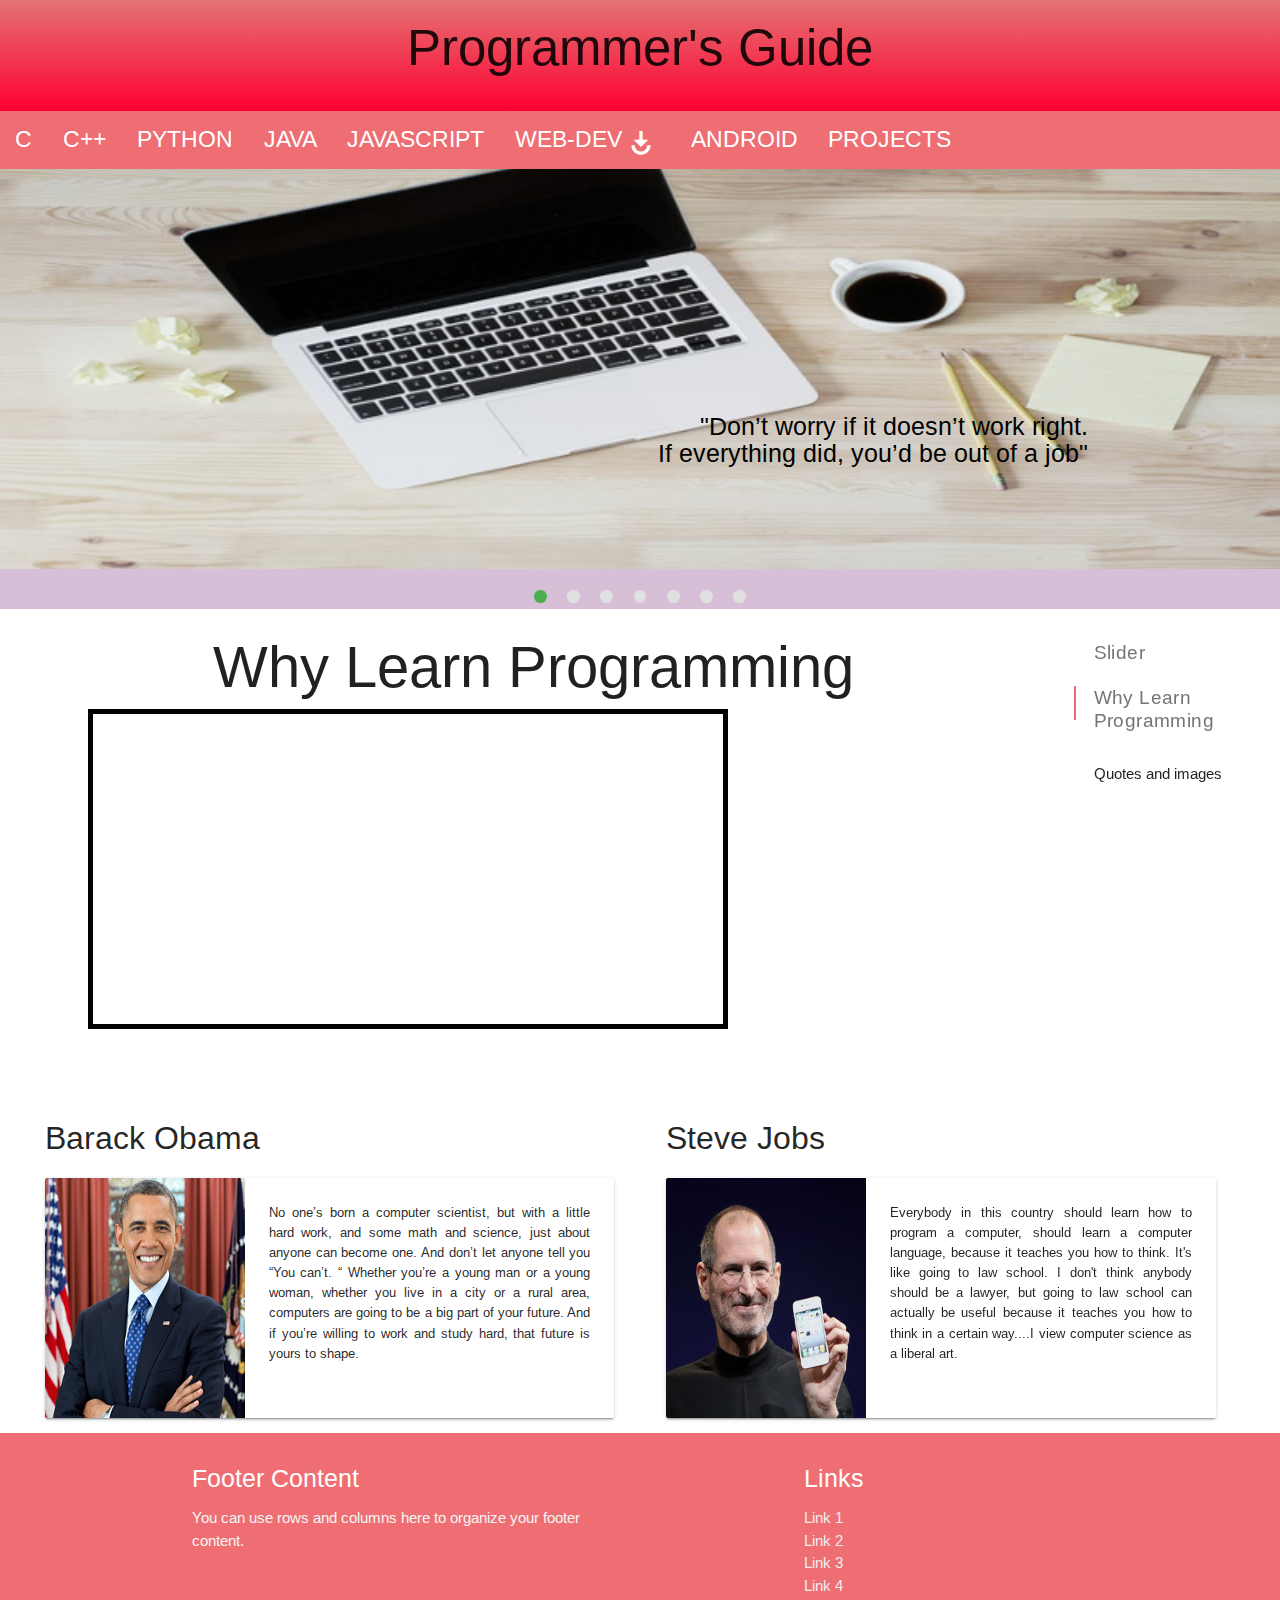
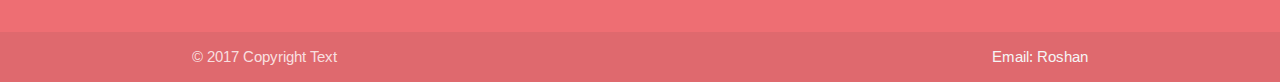
<file: index.html>
<head>
	
	<script type="text/javascript" src="jquery-1.7.1.min.js"></script>
	<link href = "style_java.css" rel = "stylesheet" type = "text/css">
	<script src = "main_py.js" type = "text/javascript"></script>
	
	
	<!--Import Google Icon Font-->
	<link href="googleapifonts.css" rel="stylesheet">
	 <!--Import materialize.css-->
	<link type="text/css" rel="stylesheet" href="css/materialize.min.css"  media="screen,projection"/>
	<!--Let browser know website is optimized for mobile-->
	<meta name="viewport" content="width=device-width, initial-scale=1.0"/>
	<script type="text/javascript" src="js/materialize.min.js"></script>
	<link rel="shortcut icon" href="images/dove.png">
	<title>Programmers-Guide</title>
	
	
</head>
<body>
<!--Page Header-->
<header>
	<h1 class = "heading"> Programmer's Guide</h1>
</header>

<main class = "main">
<nav>
    <div class="nav-wrapper">
     

<!--this is hamburger button-->
<div class = "hambutton">
      <ul id="slide-out" class="side-nav">
      
      <li><div class="user-view">
      <div class="background">
        <img src="images/java1.jpg">
      </div>
      <a href="#!user" ><img class="circle" src="images/roshan2.jpg"></a>
      <a href="#!name"><span class="white-text name">Roshan Nalawade</span></a>
      <a href="#!email"><span class="white-text email">dn.roshan2@gmail.com</span></a>
    </div></li>
      
      
        <li><a href="c.html">C</a></li>
        <li><a href="c++.html">C++</a></li>
        <li><a href="python.html">PYTHON</a></li>
        <li><a href="java.html">JAVA</a></li>
        <li><a href="javascript.html">JAVASCRIPT</a></li>
        <li><a href="webdev.html">WEB-DEV</a></li>
        <li><a href="android.html">ANDROID</a></li>
        <li><a href="projects.html">PROJECTS</a></li>
      </ul>
<a href="#" data-activates="slide-out" class="button-collapse"><i class="material-icons">menu</i></a>
</div>

      <ul class = "nav-list">
        <li><a href="c.html">C</a></li>
        <li><a href="c++.html">C++</a></li>
        <li><a href="python.html">PYTHON</a></li>
        <li ><a href="java.html">JAVA</a></li>
        <li><a href="javascript.html" >JAVASCRIPT</a></li>
        <li><a href="webdev.html" class='dropdown-button' data-activates='dropdown1'>WEB-DEV<i class = "material-icons"> play_for_work</i></a></li>
        	<ul id='dropdown1' class='dropdown-content'>
		<li><a href="webdev.html" >HTML</a></li>
 		<li><a href="webdev.html">CSS</a></li>
 		<li class="divider"></li>
  	  	<li><a href="webdev.html">PHP</a></li>
   	 	<li><a href="webdev.html"><i class="material-icons">view_module</i>MYSQL</a></li>
    		<li><a href="webdev.html" style="font-size:1.2vw !important;"><i class="material-icons">cloud</i>CLOUD-PALTFORM</a></li>
		</ul>
        
        <li><a href="android.html">ANDROID</a></li>
        <li><a href="projects.html">PROJECTS</a></li>
      </ul>
    </div>
</nav>


	
	<!--picture slider-->
	
<div class="slider" id = "content1">
    <ul class="slides">
      <li>
        <img src="images/prog1.jpg"> <!-- random image -->
        <div class="caption right-align">
          <h3></h3>
          <h5 class=" black-text text-lighten-3"><br><br><br><br><br><br>"Don’t worry if it doesn’t work right.<br> If everything did, you’d be out of a job"</h5>
        </div>
      </li>
      <li>
        <img src="images/nature1.jpg"> <!-- random image -->
        <div class="caption left-align">
          <h3>Left Aligned Caption</h3>
          <h5 class="light grey-text text-lighten-3">Here's our small slogan.</h5>
        </div>
      </li>
      <li>
        <img src="images/nature2.jpg"> <!-- random image -->
        <div class="caption left-align">
          <h3>Left Aligned Caption</h3>
          <h5 class="light grey-text text-lighten-3">Here's our small slogan.</h5>
        </div>
      </li>
      <li>
        <img src="images/nature3.jpg"> <!-- random image -->
        <div class="caption right-align">
          <h3>Right Aligned Caption</h3>
          <h5 class="light grey-text text-lighten-3">Here's our small slogan.</h5>
        </div>
      </li>
      <li>
        <img src="images/nature4.jpg"> <!-- random image -->
        <div class="caption center-align">
          <h3>This is our big Tagline!</h3>
          <h5 class="light grey-text text-lighten-3">Here's our small slogan.</h5>
        </div>
      </li>
      <li>
        <img src="images/pexels1.jpg"> <!-- random image -->
        <div class="caption left-align">
          <h3>Left Aligned Caption</h3>
          <h5 class="light grey-text text-lighten-3">Here's our small slogan.</h5>
        </div>
      </li>
      <li>
        <img src="images/prog.jpg"> <!-- random image -->
        <div class="caption left-align">
          <h3>Left Aligned Caption</h3>
          <h5 class="light grey-text text-lighten-3">Here's our small slogan.</h5>
        </div>
      </li>
    </ul>
</div>

	
	<!--picture slider end--->
<div class = "row-temp">
<div class="row">
    <div class="col s12 m9 l10">

      <div id="content2" class="section scrollspy">
        <content>
        <div class = "top_heading">
  	<h5 class = "content_head" align = "center"> Why Learn Programming </h5>
  	<iframe width="560" height="315" src="https://www.youtube.com/embed/Dv7gLpW91DM" frameborder="0" allowfullscreen></iframe>
  	</div>
  	</content>
      </div>
      <div id="content3" class="section scrollspy">
        
       
         
      </div>
      
      
  </div>
    <div class="col hide-on-small-only m3 l2">
      <ul class="section table-of-contents">
        <li><a href="#content1">Slider</a></li>
        <li><a href="#content2">Why Learn Programming</a></li>
        <li><a href="#content3"></a>Quotes and images</li>
      </ul>
    </div>
  </div> 
 </div>
</main>

 <!--Cards Showing quotes of Obama and steve jobs-->
<div class = "oneline">
<card class = "card1">
<div class="col s12 m7">
    <h2 class="header">Barack Obama</h2>
    <div class="card horizontal">
      <div class="card-image">
        <img src="images/obama.jpg">
      </div>
      <div class="card-stacked">
        <div class="card-content">
          <p>No one’s born a computer scientist, but with a little hard work, and some math and science, just about anyone can become one. And don’t let anyone tell you “You can’t. “ Whether you’re a young man or a young woman, whether you live in a city or a rural area, computers are going to be a big part of your future.
And if you’re willing to work and study hard, that future is yours to shape.</p>
        </div>
      </div>
    </div>
  </div>
</card>
<card class = "card2">
<div class="col s12 m7">
    <h2 class="header">Steve Jobs</h2>
    <div class="card horizontal">
      <div class="card-image">
        <img src="images/steve.jpg">
      </div>
      <div class="card-stacked">
        <div class="card-content">
          <p>Everybody in this country should learn how to program a computer, should learn a computer language, because it teaches you how to think.
It's like going to law school. I don't think anybody should be a lawyer, but going to law school can actually be useful because it teaches you how to think in a certain way....I view computer science as a liberal art.</p>
        </div>
      </div>
    </div>
  </div>
</card>
</div>
<div class="clearfix"></div>





<footer class="page-footer">
          <div class="container">
            <div class="row">
              <div class="col l6 s12">
                <h5 class="white-text">Footer Content</h5>
                <p class="grey-text text-lighten-4">You can use rows and columns here to organize your footer content.</p>
              </div>
              <div class="col l4 offset-l2 s12">
                <h5 class="white-text">Links</h5>
                <ul>
                  <li><a class="grey-text text-lighten-3" href="#!">Link 1</a></li>
                  <li><a class="grey-text text-lighten-3" href="#!">Link 2</a></li>
                  <li><a class="grey-text text-lighten-3" href="#!">Link 3</a></li>
                  <li><a class="grey-text text-lighten-3" href="#!">Link 4</a></li>
                </ul>
              </div>
            </div>
          </div>
          <div class="footer-copyright">
            <div class="container">
            © 2017 Copyright Text
            <a class="grey-text text-lighten-4 right" href="https://www.gmail.com">Email: Roshan</a>
            </div>
          </div>
</footer>
</body>
</html>
</file>
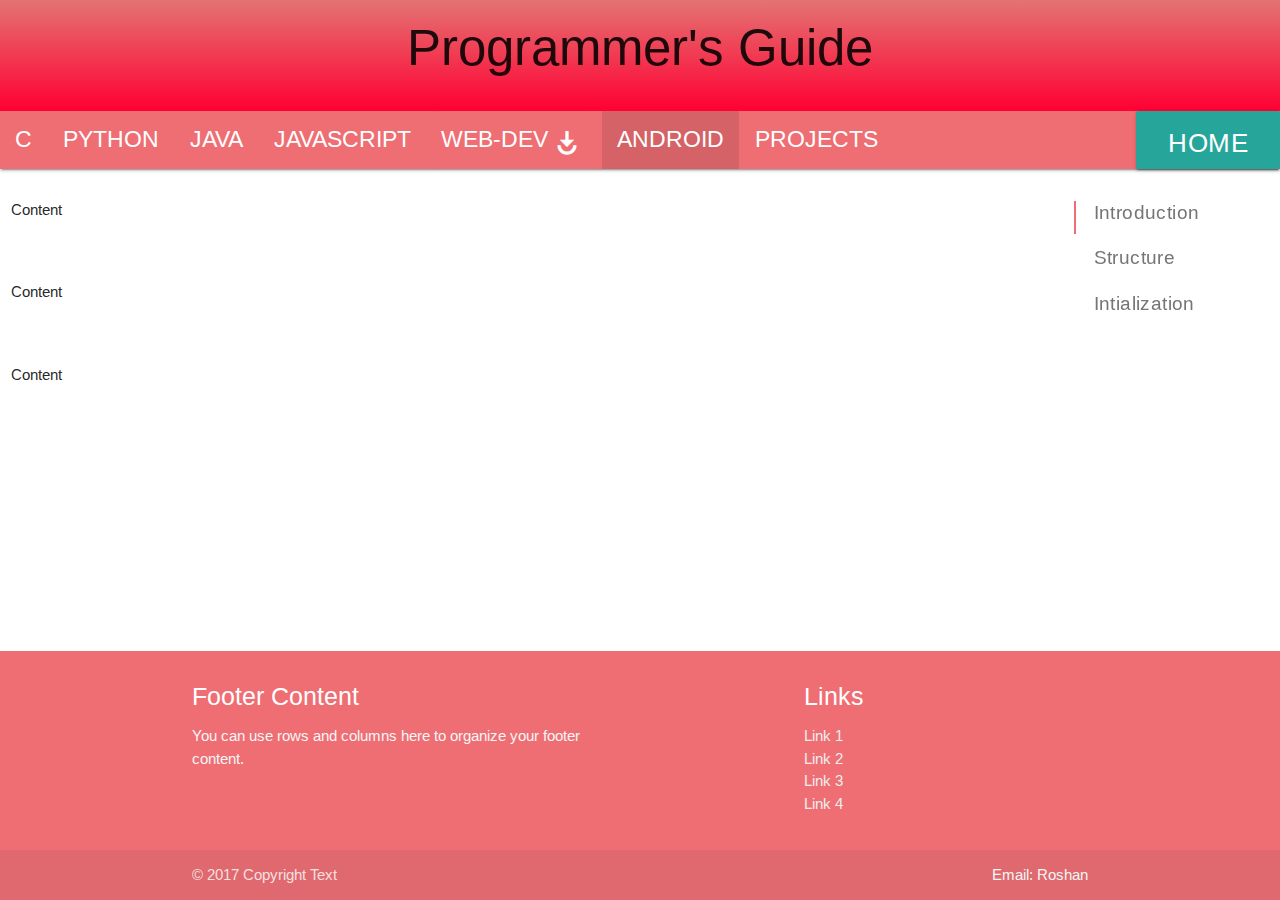
<file: android.html>
<head>
	
	<script type="text/javascript" src="jquery-1.7.1.min.js"></script>
	<link href = "style_java.css" rel = "stylesheet" type = "text/css">
	<script src = "main_py.js" type = "text/javascript"></script>
	
	
	<!--Import Google Icon Font-->
	<link href="googleapifonts.css" rel="stylesheet">
	 <!--Import materialize.css-->
	<link type="text/css" rel="stylesheet" href="css/materialize.min.css"  media="screen,projection"/>
	<!--Let browser know website is optimized for mobile-->
	<meta name="viewport" content="width=device-width, initial-scale=1.0"/>
	<script type="text/javascript" src="js/materialize.min.js"></script>
	
	
</head>
<body>
<!--Page Header-->
<header>
	<h1 class = "heading"> Programmer's Guide</h1>
</header>

<main class = "main">
<nav>
    <div class="nav-wrapper">
      <a href="index.html"  class="btn tooltipped" data-position="bottom" data-delay="50" data-tooltip="Back To Home">Home</a>

<!--this is hamburger button-->
<div class = "hambutton">
      <ul id="slide-out" class="side-nav">
      
      <li><div class="user-view">
      <div class="background">
        <img src="images/java1.jpg">
      </div>
      <a href="#!user" ><img class="circle" src="images/roshan1.jpg"></a>
      <a href="#!name"><span class="white-text name">Roshan Nalawade</span></a>
      <a href="#!email"><span class="white-text email">dn.roshan2@gmail.com</span></a>
    </div></li>
      
      
        <li><a href="c.html">c</a></li>
        <li><a href="python.html">PYTHON</a></li>
        <li><a href="java.html">JAVA</a></li>
        <li><a href="javascript.html">JAVASCRIPT</a></li>
        <li><a href="webdev.html">WEB-DEV</a></li>
        <li><a href="android.html">ANDROID</a></li>
        <li><a href="projects.html">PROJECTS</a></li>
      </ul>
<a href="#" data-activates="slide-out" class="button-collapse"><i class="material-icons">menu</i></a>
</div>

      <ul class = "nav-list">
        <li><a href="c.html">C</a></li>
        <li><a href="python.html">PYTHON</a></li>
        <li><a href="java.html">JAVA</a></li>
        <li><a href="javascript.html" >JAVASCRIPT</a></li>
        <li><a href="webdev.html" class='dropdown-button' data-activates='dropdown1'>WEB-DEV<i class = "material-icons"> play_for_work</i></a></li>
        	<ul id='dropdown1' class='dropdown-content'>
		<li><a href="webdev.html" >HTML</a></li>
 		<li><a href="webdev.html">CSS</a></li>
 		<li class="divider"></li>
  	  	<li><a href="webdev.html">PHP</a></li>
   	 	<li><a href="webdev.html"><i class="material-icons">view_module</i>MYSQL</a></li>
    		<li><a href="webdev.html" style="font-size:1.2vw !important;"><i class="material-icons">cloud</i>CLOUD-PALTFORM</a></li>
		</ul>
        
        <li  class="active"><a href="android.html">ANDROID</a></li>
        <li><a href="projects.html">PROJECTS</a></li>
      </ul>
    </div>
</nav>

<div class="row">
    <div class="col s12 m9 l10">
      <div id="introduction" class="section scrollspy">
	<p>Content </p>
      </div>

      <div id="structure" class="section scrollspy">
        <p>Content </p>
      </div>

      <div id="initialization" class="section scrollspy">
        <p>Content </p>
      </div>
    </div>
    <div class="col hide-on-small-only m3 l2">
      <ul class="section table-of-contents">
        <li><a href="#introduction">Introduction</a></li>
        <li><a href="#structure">Structure</a></li>
        <li><a href="#initialization">Intialization</a></li>
      </ul>
    </div>
  </div> 
	

</main>
<footer class="page-footer">
          <div class="container">
            <div class="row">
              <div class="col l6 s12">
                <h5 class="white-text">Footer Content</h5>
                <p class="grey-text text-lighten-4">You can use rows and columns here to organize your footer content.</p>
              </div>
              <div class="col l4 offset-l2 s12">
                <h5 class="white-text">Links</h5>
                <ul>
                  <li><a class="grey-text text-lighten-3" href="#!">Link 1</a></li>
                  <li><a class="grey-text text-lighten-3" href="#!">Link 2</a></li>
                  <li><a class="grey-text text-lighten-3" href="#!">Link 3</a></li>
                  <li><a class="grey-text text-lighten-3" href="#!">Link 4</a></li>
                </ul>
              </div>
            </div>
          </div>
          <div class="footer-copyright">
            <div class="container">
            © 2017 Copyright Text
            <a class="grey-text text-lighten-4 right" href="https://www.gmail.com">Email: Roshan</a>
            </div>
          </div>
</footer>
</body>
</html>
</file>
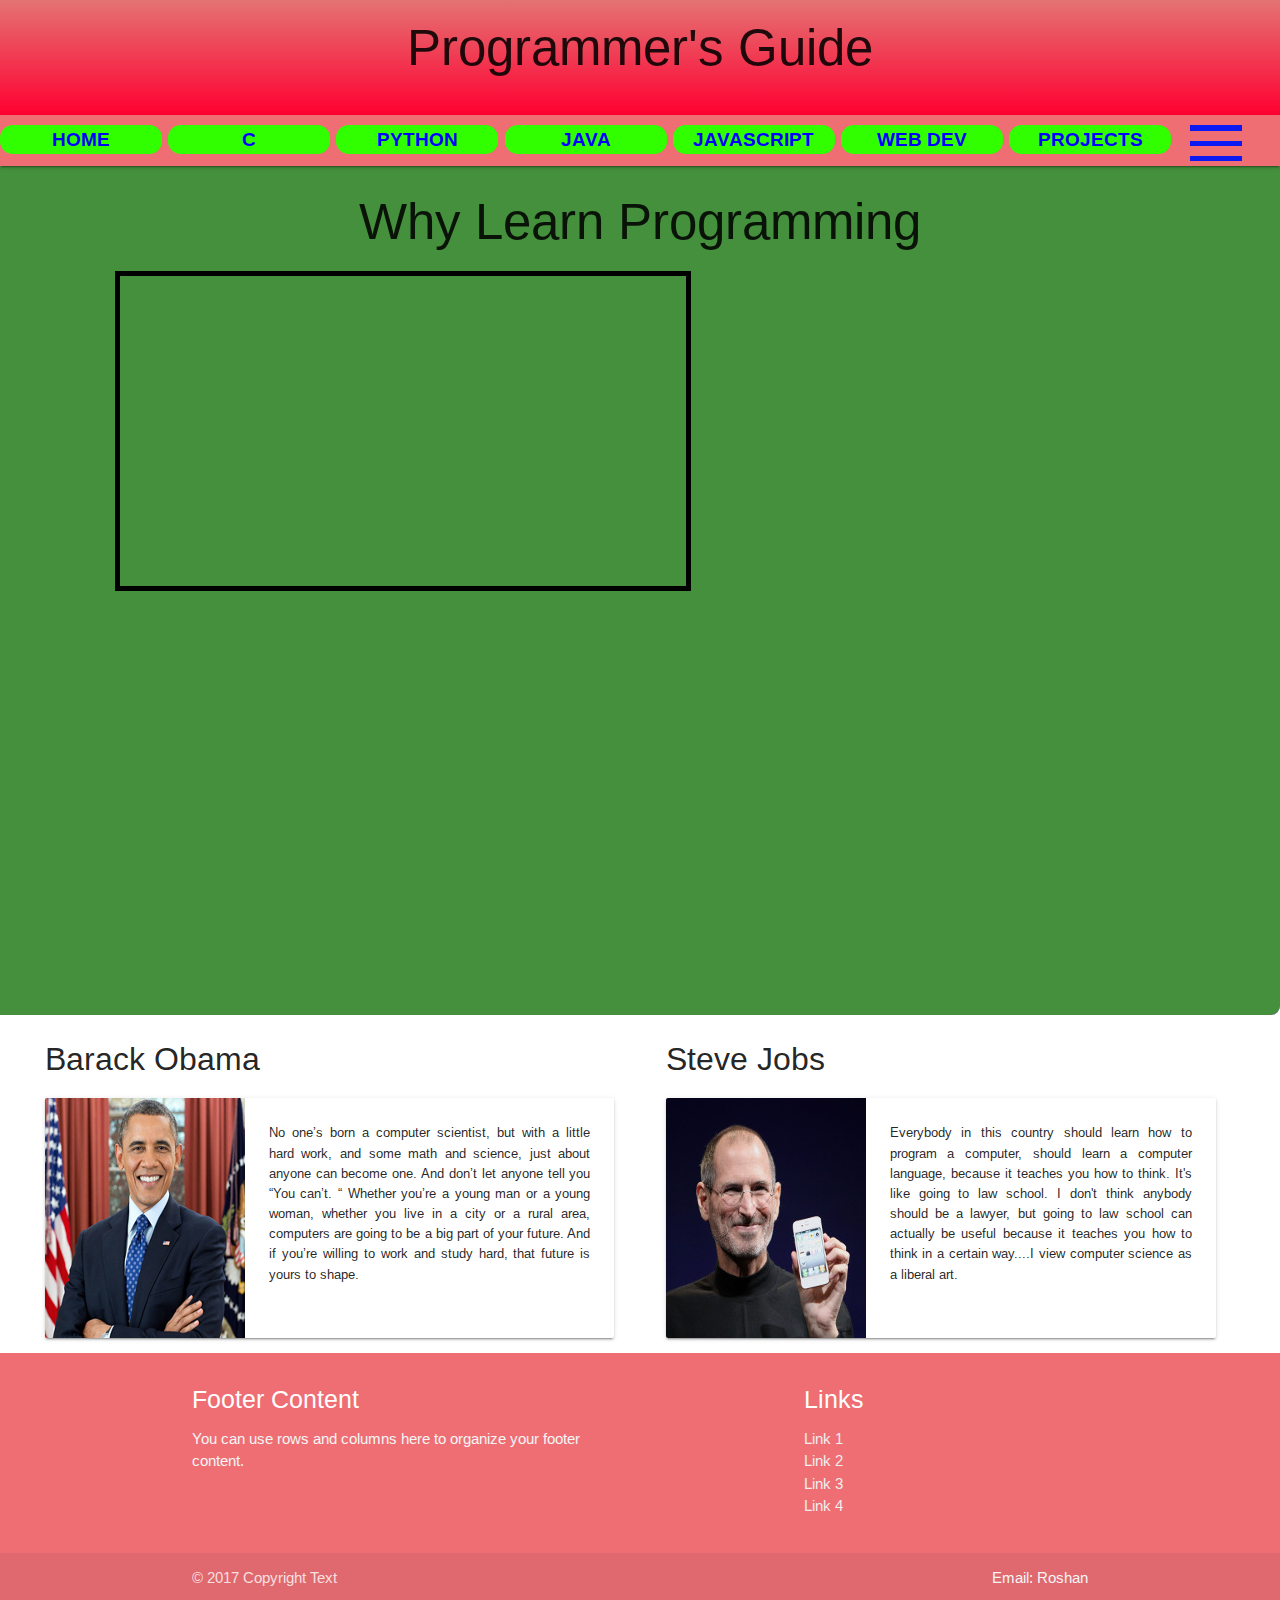
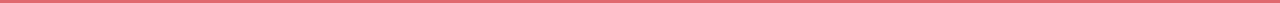
<file: index3.html>
<html>
<head>
	
	<script type="text/javascript" src="jquery-1.7.1.min.js"></script>
	<link href = "style.css" rel = "stylesheet" type = "text/css">
	<script src = "main.js" type = "text/javascript"></script>
	
	
	<!--Import Google Icon Font-->
	<link href="googleapifonts.css" rel="stylesheet">
	 <!--Import materialize.css-->
	<link type="text/css" rel="stylesheet" href="css/materialize.min.css"  media="screen,projection"/>
	<!--Let browser know website is optimized for mobile-->
	<meta name="viewport" content="width=device-width, initial-scale=1.0"/>
	<script type="text/javascript" src="js/materialize.min.js"></script>
	
	
</head>
<body>
<!--Page Header-->
<header>
	<h1 class = "heading"> Programmer's Guide</h1>
</header>
<div class="nav-right visible-xs">
  <div class="button" class = "btn btn-floating pulse" id="btn">
    <div class="bar top"></div>
    <div class="bar middle"></div>
    <div class="bar bottom"></div>
  </div>
</div>








<!-- nav-right -->
<main>


  <nav>
  			<ul>
				<li><a href = "index.html">HOME</a></li>
				<li><a href = "c.html">C</a></li>
				<li><a href = "python.html">PYTHON</a></li>
				<li><a href = "java.html">JAVA</a></li>
				<li><a href = "javascript.html">JAVASCRIPT</a></li>
				<li><a href = "webdev.html">WEB DEV</a></li>
				<li><a href = "projects.html">PROJECTS</a></li>
				
			</ul>
    <div class="nav-right hidden-xs">
      <div class="button"  id="btn">
        <div class="bar top"></div>
        <div class="bar middle"></div>
        <div class="bar bottom"></div>
      </div>
    </div>
    <!-- nav-right -->
  </nav>
  <content>
  	<h2 class = "content_head" align = "center"> Why Learn Programming </h2>
  	<iframe width="560" height="315" src="https://www.youtube.com/embed/STRPsW6IY8k" frameborder="0" allowfullscreen></iframe>
  </content>
  	

  <a href="https://codepen.io/tonkec/" class="ua" target="_blank">
    <i class="fa fa-user"></i>
  </a>
</main>

<div class="sidebar">
  <ul class="sidebar-list">
    <li class="sidebar-item"><a href="#" class="sidebar-anchor">Item 1</a></li>
    <li class="sidebar-item"><a href="#" class="sidebar-anchor">Item 2</a></li>
    <li class="sidebar-item"><a href="#" class="sidebar-anchor">Item 3</a></li>
    <li class="sidebar-item"><a href="#" class="sidebar-anchor">Item 4</a></li>
    <li class="sidebar-item"><a href="#" class="sidebar-anchor">Item 5</a></li>
    <li class="sidebar-item"><a href="#" class="sidebar-anchor">Item 6</a></li>
  </ul>
</div>

<!--Cards Showing quotes of Obama and steve jobs-->
<card class = "card1">
<div class="col s12 m7">
    <h2 class="header">Barack Obama</h2>
    <div class="card horizontal">
      <div class="card-image">
        <img src="images/obama.jpg">
      </div>
      <div class="card-stacked">
        <div class="card-content">
          <p>No one’s born a computer scientist, but with a little hard work, and some math and science, just about anyone can become one. And don’t let anyone tell you “You can’t. “ Whether you’re a young man or a young woman, whether you live in a city or a rural area, computers are going to be a big part of your future.
And if you’re willing to work and study hard, that future is yours to shape.</p>
        </div>
      </div>
    </div>
  </div>
</card>
<card class = "card2">
<div class="col s12 m7">
    <h2 class="header">Steve Jobs</h2>
    <div class="card horizontal">
      <div class="card-image">
        <img src="images/steve.jpg">
      </div>
      <div class="card-stacked">
        <div class="card-content">
          <p>Everybody in this country should learn how to program a computer, should learn a computer language, because it teaches you how to think.
It's like going to law school. I don't think anybody should be a lawyer, but going to law school can actually be useful because it teaches you how to think in a certain way....I view computer science as a liberal art.</p>
        </div>
      </div>
    </div>
  </div>
</card>
<div class="clearfix"></div>

<!--Page footer-->
<footer class="page-footer">
          <div class="container">
            <div class="row">
              <div class="col l6 s12">
                <h5 class="white-text">Footer Content</h5>
                <p class="grey-text text-lighten-4">You can use rows and columns here to organize your footer content.</p>
              </div>
              <div class="col l4 offset-l2 s12">
                <h5 class="white-text">Links</h5>
                <ul>
                  <li><a class="grey-text text-lighten-3" href="#!">Link 1</a></li>
                  <li><a class="grey-text text-lighten-3" href="#!">Link 2</a></li>
                  <li><a class="grey-text text-lighten-3" href="#!">Link 3</a></li>
                  <li><a class="grey-text text-lighten-3" href="#!">Link 4</a></li>
                </ul>
              </div>
            </div>
          </div>
          <div class="footer-copyright">
            <div class="container">
            © 2017 Copyright Text
            <a class="grey-text text-lighten-4 right" href="https://www.gmail.com">Email: Roshan</a>
            </div>
          </div>
        </footer>
</body>
</html>
</file>
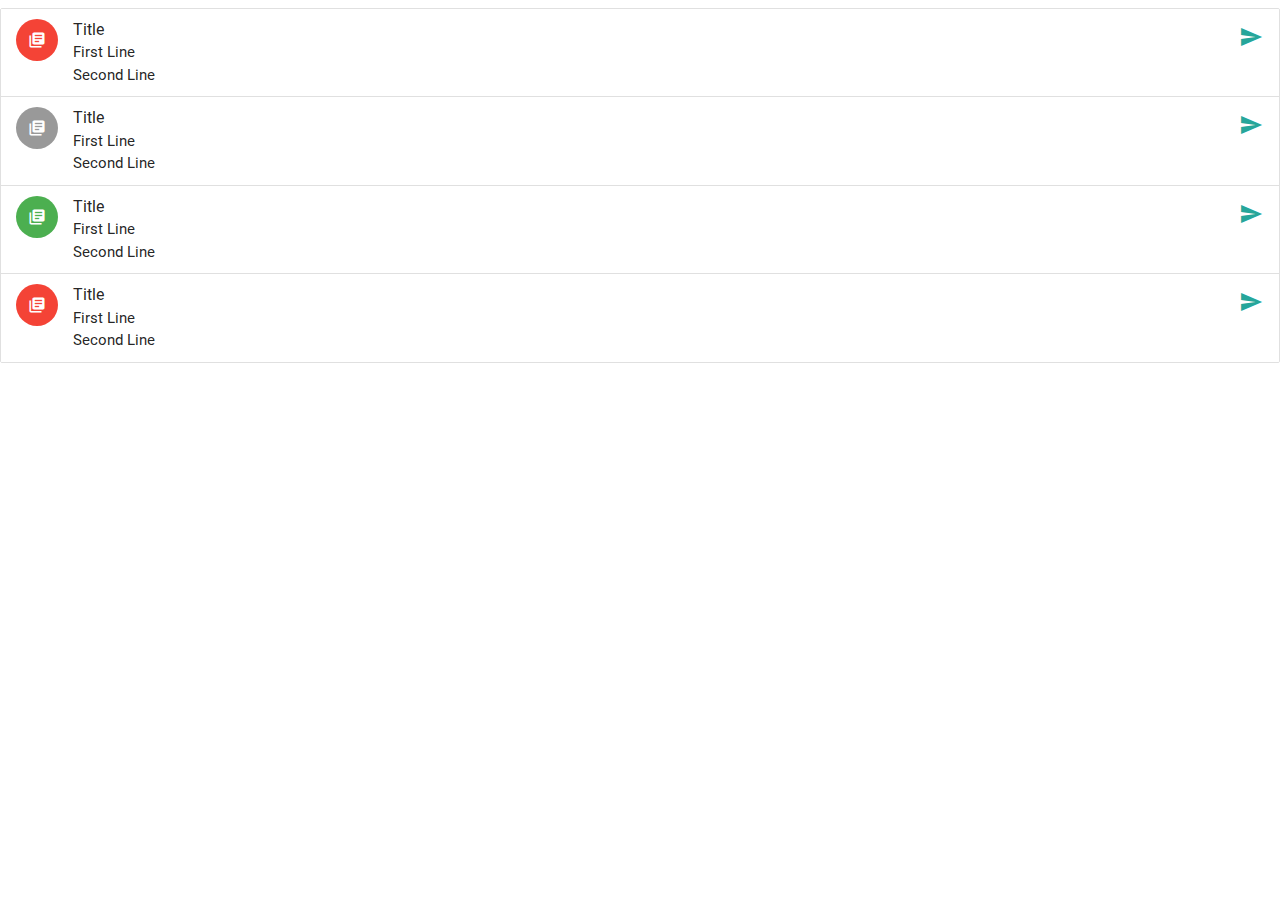
<file: try.html>
<html>
<script type="text/javascript" src="jquery-1.7.1.min.js"></script>
	
	<script src = "main_py.js" type = "text/javascript"></script>
	
	
	<!--Import Google Icon Font-->
	<link href="googleapifonts.css" rel="stylesheet">
	 <!--Import materialize.css-->
	<link type="text/css" rel="stylesheet" href="css/materialize.min.css"  media="screen,projection"/>
	<!--Let browser know website is optimized for mobile-->
	<meta name="viewport" content="width=device-width, initial-scale=1.0"/>
	<script type="text/javascript" src="js/materialize.min.js"></script>
	




 <ul class="collection">
    <li class="collection-item avatar">
      <i class="material-icons circle red">library_books</i>
      <span class="title">Title</span>
      <p>First Line <br>
         Second Line
      </p>
      <a href="#!" class="secondary-content"><i class="material-icons">send</i></a>
    </li>
    <li class="collection-item avatar">
      <i class="material-icons circle">library_books</i>
      <span class="title">Title</span>
      <p>First Line <br>
         Second Line
      </p>
      <a href="#!" class="secondary-content"><i class="material-icons">send</i></a>
    </li>
    <li class="collection-item avatar">
      <i class="material-icons circle green">library_books</i>
      <span class="title">Title</span>
      <p>First Line <br>
         Second Line
      </p>
      <a href="https://www.programiz.com/c-programming" class="secondary-content"><i class="material-icons">send</i></a>
    </li>
    <li class="collection-item avatar">
      <i class="material-icons circle red">library_books</i>
      <span class="title">Title</span>
      <p>First Line <br>
         Second Line
      </p>
      <a href="#!" class="secondary-content"><i class="material-icons">send</i></a>
    </li>
  </ul>
            
</html>
</file>
<file: style_java.css>
@import url(https://fonts.googleapis.com/css?family=Arimo:400,400italic,700,700italic);
body,
html {
  //height: 100%;
  padding: 0;
  margin: 0;
  font-family: 'Arimo', sans-serif;
}

/*header {
	background: linear-gradient(to top, rgba(255,0,50, 1), rgba(205,0,0,0.55));
	text-align: center;
	height: 8.7vw	!important;
	//padding-bottom: 10px !important;
	position: absolute;
	width:100%
}
nav {
	margin-top:8.7vw;
	height:4.5vw !important;
	line-height: 4.5vw !important;	
}*/
@media only screen and (min-width: 550px) {
	iframe {
		margin-left: 6vw;
		//padding: 05px;
		border: 0.45vw black solid;
		width: 50vw;
		height:25vw;
	}
}
@media only screen and (max-width: 550px) {
	iframe {
		margin-left: 10%;
		//padding: 05px;
		border: 0.45vw black solid;
		width: 80% !important;
		height:35vw;
	}
}
@media only screen and (max-width: 550px) {
	.slider .indicators .indicator-item {
		height: 2vw !important;
		width: 2vw !important;
		margin: 0 1vw 1vw 1vw !important;
	}
}
@media only screen and (min-width: 550px) {
	.slider .indicators .indicator-item {
		height: 1.0vw !important;
		width: 1.0vw !important;
		margin: 0 0.8vw 0.5vw 0.8vw !important;
	}
}

@media only screen and (min-width: 550px) {
header {
	background: linear-gradient(to top, rgba(255,0,50, 1), rgba(205,0,0,0.55));
	text-align: center;
	height: 8.7vw	!important;
	//padding-bottom: 10px !important;
	position: absolute;
	width:100%
}
}
@media only screen and (max-width: 550px) {
header {
	background: linear-gradient(to top, rgba(255,0,50, 1), rgba(205,0,0,0.55));
	text-align: center;
	height: 18vw	!important;
	//padding-bottom: 10px !important;
	position: absolute;
	width:100%
}
}
@media only screen and (min-width: 550px) {
nav {
	margin-top:8.7vw;
	height:4.5vw !important;
	line-height: 4.5vw !important;	
}
}
@media only screen and (max-width: 550px) {
nav {
	margin-top:18vw;
	height:9vw !important;
	line-height: 4.5vw !important;	
}
} 

nav ul a {
	font-size: 1.8vw !important;
	padding: 0 1.2vw !important;
	height: 4.5vw !important;
	border-radius: 1vw;
}
.brand-logo {
	margin-right: 4vw !important;
	font-size:3vw !important;
}
/*.nav-wrapper u {
	overflow: hidden !important;
	width: 100% !important;
	display: inline-block;
}*/
.brand-logo {
	margin-right: 100px;
}
/*.heading {
	//vertical-align:middle !important;
	font-size: 4vw	!important;
	//text-align: center;
	margin: 1.5vw !important;
}*/
@media only screen and (min-width: 550px) {
.heading {
	//vertical-align:middle !important;
	font-size: 4vw	!important;
	//text-align: center;
	margin: 1.5vw !important;
}
}
@media only screen and (max-width: 550px) {
.heading {
	//vertical-align:middle !important;
	font-size: 7vw	!important;
	//text-align: center;
	padding-top: 3vw !important;
	margin: 1.5vw !important;
}
}
.page_footer {
	bottom: 0;
	position: absolute;
}
body {
    display: flex;
    min-height: 100vh;
    flex-direction: column;
  }

main {
    flex: 1 0 auto;
   // height: 1000px;		//temporary
}
.dropdown-button {
	background-color: #ee6e73 !important;
}
.table-of-contents a {
	//color: white !important;
	font-size: 1.5vw !important;
	height: 2.6vw !important;
}
.table-of-contents li {
	padding-bottom: 0.8vw !important;
}
.row-temp {
	background-color: white !important;//or use thistle
}
.slider {
	background-color: thistle;
}
@media only screen and (max-width: 550px) {
	.slider {
		background-color: thistle;
		height: 39vw !important;
	}
	.slider .slides {
		height: 34vw !important;
	}
	/*.slides img{
		height: 29vw !important;
	}
	.slider .slides li {
		height: 29vw !important;
	]*/
	.slider h3 {
		line-height:50% !important;
		font-size: 5vw !important;
	}
	.slider h5 {
		line-height: 90% !important;
		font-size: 2.5vw !important;
	}
	element.style {
		height: 29vw !important;
	}
}
/*nav i.material-icons {
	font-size: 3vw !important;
	line-height: 4.9vw !important;
	float :right !important;
	text-align:right !important;
}*/
@media only screen and (min-width: 550px) {
nav i.material-icons {
	font-size: 3vw !important;
	line-height: 4.9vw !important;
	float :right !important;
	text-align:right !important;
}
}
@media only screen and (max-width: 550px) {
nav i.material-icons {
	font-size: 7vw !important;
	line-height: 9vw !important;
	float :right !important;
	text-align:right !important;
}
}

/*nav ul li:hover {
	background-color: rgba(238,110,115,0.5) !important;
}*/
nav ul li a:hover {
	box-shadow: 0 0 1px 0px black;
}
a.dropdown-button:hover {
	opacity: 0.7!important;
	box-shadow: 0 0 1px 0px black;
}
.dropdown-content li, .dropdown-content li>span {
	background-color: #ee6e73 !important;
}
.dropdown-content li>a {
	color: white !important;
	padding-top : 1vw !important;
	line-height: 1.5vw !important;
}
.dropdown-content i.material-icons {
	text-align:right !important;
	margin-right: 1vw !important;
	margin-bottom: 0.5vw !important;
}
.dropdown-content li {
	min-height: 0.2vw !important;
	line-height: 0.5vw !important;
}

.side-nav {
	width: 75vw !important;
	background: rgba(85,175,245,1) !important;
	text-align: center !important;
	border-radius: 0vw 2vw 2vw 0; !important;

}

.btn {
	float: right !important;
	//align:left !important;
	font-size: 2vw !important;
//	padding-top: 0.8vw !important;
	line-height: 5vw !important;
	padding-right: 2.5vw !important;
	padding-left: 2.5vw !important;
	padding-bottom: 0.8vw !important;
	text-align: center !important;
	//background-color: #ee6e73 !important;
}
@media only screen and (min-width: 550px) {
	.btn {
		height: 4.5vw !important;
	}
}
@media only screen and (max-width: 550px) {
	.btn {
		padding-top: 2.0vw !important;
		height: 8.5vw !important;
		width: 16vw !important;
	}
}

.user-view a {
	color: red !important;
	font-size: 4vw !important;
	padding: 1vw !important;
	margin-bottom: 2vw !important;
	line-height: 1vw !important;
	
}
.white-text {
	color: rgb(102, 102, 102) !important;
}
.background img{  
    width: 100% !important;
    height: 45vw !important;

}
.circle {
	position:absolute;
	z = 2;
	top: 22vw;
	left: 2vw;
	height: 22vw !important;
	width: 16vw !important;
} 
.side-nav li>a {
	padding: 6vw !important;
	font-size: 7vw !important;
	color: white !important;
	line-height: 1vw !important;	
}
i.material-icons {
    display: block;
    font-size: 5vw !important;
    height: 3vw !important;
    line-height: 5vw !important;
}
i.material-icons:hover {
	opacity: 0.5 !important;
}
.row i.material-icons {
	display: inherit !important;
	font-size: 3.5vw !important;
	height:inherit !important;
	//line-height: 3.5vw !important;
	vertical-align: middle !important;
	opacity: inherit !important;
}
.collection .collection-item.avatar .circle {
	position: static !important;
	width: 42px !important;
	height: 42px !important;
	float:left !important;
	border: none !important;
}
.collection .collection-item.avatar i.circle {
	font-size: 18px !important;
	line-height: 42px !important;
	margin-right: 1.5vw;
}
.collection {
	text-align:justify !important;
}
.collection .collection-item {
	border-top: 1px solid #e0e0e0;
	border-top-width: 1px;
	border-top-style: solid;
	border-top-color: rgb(224, 224, 224);
}
.collection .collection-item:last-child {
	border-bottom: 1px solid #e0e0e0 !important;
}
.collection .collection-item.avatar p {
	padding-right: 7vw !important;
	padding-left: 0vw;
}
.collection .collection-item.avatar {
	padding-left: 1.5vw !important;
}
#introduction ul {
	list-style-type:disc !important;
}

@media only screen and (min-width: 550px) {
	#intro {
		display:flex;
		flex-direction:row;
	}
}
@media only screen and (max-width: 550px) {
	#intro {
		display:flex;
		flex-direction:column;
	}
}
embed {
	border: solid 1px !important;
}
@media only screen and (max-width: 550px) {
embed {
	width: 100% !important;
}
}
#intro-text {
	font-style: oblique;
	text-align: justify;
	margin-right:1vw;
}
@media only screen and (max-width: 550px) {
	.nav-list {
		display: none;
	}
}
@media only screen and (min-width: 550px) {
	.hambutton {
		display: none;
	}
}
/*@media only screen and (min-width: 993px) {
	nav a.button-collapse.index {
	 	display: block !important;
	}
}*/
@media only screen and (min-width: 993px){
	.row .col.l2 {
		position: fixed !important;
		margin-left: 83% !important;
	}
}
 #content3 {
	width:90% !important;
}
@media only screen and (min-width: 550px) {
.oneline {
	display: flex !important;
	flex-direction: row !important;
}
}
@media only screen and (max-width: 550px) {
	.card1 {
		width: 90vw !important;
		margin-left: 3.5vw !important;
		float: left !important;
		font-size:2.5vw !important;
		text-align:justify;
		//display:flex !important;
		//flex-direction:column !important;
	}
	.card1 h2{
		font-size: 5.5vw;
	}
	.card2 {
		width: 90vw;
		margin-left: 4vw !important;
		float: left !important;
		font-size:2.5vw;
		text-align: justify;
		//display:flex !important;
		//flex-direction:column !important;
	}
	.card2 h2{
		font-size: 5.5vw;
	}
}
@media only screen and (min-width: 550px) {
	.card1 {
		width: 44.5vw;
		margin-left: 3.5vw !important;
		float: left !important;
		font-size:1.05vw !important;
		text-align:justify;
		//display:flex !important;
		//flex-direction:column !important;
	}
	.card1 h2{
		font-size: 2.5vw;
	}
	.card2 {
		width: 43vw;
		margin-left: 4vw !important;
		float: left !important;
		font-size:1.05vw;
		text-align: justify;
		//display:flex !important;
		//flex-direction:column !important;
	}
	.card2 h2{
		font-size: 2.5vw;
	}
}
.card1 p {
    display: block;
    -webkit-margin-before: 0 !important;
    -webkit-margin-after: 0 !important;
    -webkit-margin-start: 0px;
    -webkit-margin-end: 0px;

}

.clearfix{
    clear:both
}

.page-footer {
	//display: flex !important;
	//flex-direction: row !important;
}
@media only screen and (min-width: 550px) {
	.top_heading h5 {
		font-size: 4.5vw !important;
	}
}
@media only screen and (max-width: 550px) {
	.top_heading h5 {
		font-size: 6.5vw !important;
	}
} 

@media only screen and (min-width: 550px) {
	#content2 h2 {
		font-size: 4.5vw !important;
		text-align: center !important;
		position: relative !important;
		top: 8vw !important;
	}
}
@media only screen and (max-width: 550px) {
	#content2 h2 {
		font-size: 6.5vw !important;
		text-align: center !important;
		position: relative !important;
		top: 15vw !important;
	}
} 

@media only screen and (min-width: 550px) {
	h4 {
		font-size: 2.5vw !important;
		text-align: center !important;
	}
}

@media only screen and (max-width: 550px) {
	h4 {
		font-size: 3.5vw !important;
		text-align: center !important;
		position:relative;
		bottom: 12vw;
	}
} 
@media only screen and (max-width: 550px)  {
	.carousel {
		height: 78vw !important;
	}
}


@media only screen and (min-width: 750px)  {
.carousel .carousel-item>img {
	height: 22vw !important;
	width: 19vw !important;
	/*position:relative !important;
	//alignment-baseline: central !important;
	left: 50 !important;*/
}
}
</file>
<file: googleapifonts.css>
/* fallback */
@font-face {
  font-family: 'Material Icons';
  font-style: normal;
  font-weight: 400;
  src: local('Material Icons'), local('MaterialIcons-Regular'), url(googleapifonts.woff2) format('woff2');
}

.material-icons {
  font-family: 'Material Icons';
  font-weight: normal;
  font-style: normal;
  font-size: 24px;
  line-height: 1;
  letter-spacing: normal;
  text-transform: none;
  display: inline-block;
  white-space: nowrap;
  word-wrap: normal;
  direction: ltr;
  -webkit-font-feature-settings: 'liga';
  -webkit-font-smoothing: antialiased;
}
</file>
<file: style.css>
@import url(https://fonts.googleapis.com/css?family=Arimo:400,400italic,700,700italic);
body,
html {
  height: 100%;
  padding: 0;
  margin: 0;
  font-family: 'Arimo', sans-serif;
}

header {
	background: linear-gradient(to top, rgba(255,0,50, 1), rgba(205,0,0,0.55));
	text-align: center;
	height: 9vw	!important;
	padding-top: 0.01vw;
}
main {
  //flex: 1 0 auto 	!important;
  z-index: 2;
  position: relative;
  height: 100%;
  background-color: rgba(69,144,61,1);//#2D3142 earlier color
  //background: linear-gradient(right left, rgba(255,0,50, 0.85), rgba(255,0,0,0.55));
  -webkit-transition: transform .7s ease-in-out;
  -moz-transition: transform .7s ease-in-out;
  -ms-transition: transform .7s ease-in-out;
  -o-transition: transform .7s ease-in-out;
  transition: transform .7s ease-in-out;
  border-radius: 0px 0.8vw 0.8vw 0px;
}
.heading {
	font-size:4vw;
	margin: 1.5vw !important;
}
.content_head {
	font-size:4vw;
}

.sidebar {
  //z-index: 3;
  height: 100%;
  width: 20%;		/*sidebar width*/
  //margin-top: 125px;
  position: absolute;
  top: 9vw;
  z-index: 1;
  right: 0;
  //background-color: #EF8354;
  //background-color: rgba(61,57,204,0.91);
  background: linear-gradient(to right, rgba(50,0,200, 0.85), rgba(0,0,50,0.55));
  border-radius: 0.7vw;
}

.bar {
  display: block;
  height: 0.4vw;
  width: 4vw;
  //background: linear-gradient(right left, rgba(255,0,50, 0.85), rgba(255,0,0,0.55));
  background-color: #0b1af3;
  margin: 0.8vw auto;
}

.button {
  cursor: pointer;
  display: inline-block;
  width: auto;
  //margin-right: 15px !important;
  -webkit-transition: all .7s ease;
  -moz-transition: all .7s ease;
  -ms-transition: all .7s ease;
  -o-transition: all .7s ease;
  transition: all .7s ease;
}

.nav-right {
  position: fixed;
  right: 3vw;
  top: 0vw;
}

.nav-right.visible-xs {
  z-index: 3;
}

.hidden-xs {
  display: none;
}

.middle {
  margin: 0 auto;
}

.bar {
  -webkit-transition: all .7s ease;
  -moz-transition: all .7s ease;
  -ms-transition: all .7s ease;
  -o-transition: all .7s ease;
  transition: all .7s ease;
}

.nav-right.visible-xs .active .bar {
  background-color: #FFF;
  -webkit-transition: all .7s ease;
  -moz-transition: all .7s ease;
  -ms-transition: all .7s ease;
  -o-transition: all .7s ease;
  transition: all .7s ease;
}

/*.button.active .top {
  -webkit-transform: translateY(15px) rotateZ(45deg);
  -moz-transform: translateY(15px) rotateZ(45deg);
  -ms-transform: translateY(15px) rotateZ(45deg);
  -o-transform: translateY(15px) rotateZ(45deg);
  transform: translateY(15px) rotateZ(45deg);
}

.button.active .bottom {
  -webkit-transform: translateY(-15px) rotateZ(-45deg);
  -moz-transform: translateY(-15px) rotateZ(-45deg);
  -ms-transform: translateY(-15px) rotateZ(-45deg);
  -o-transform: translateY(-15px) rotateZ(-45deg);
  transform: translateY(-15px) rotateZ(-45deg);
}

.button.active .middle {
  width: 0px;
  }*/


/* below is code for making that arrow when sidebar moves left*/ 

.button.active .top {
   -webkit-transform: rotateZ(45deg) translateY(0.8vw);
   -moz-transform: rotateZ(45deg) translateY(0.8vw);
   -ms-transform: rotateZ(45deg) translateY(0.8vw);
   -o-transform: rotateZ(45deg) translateY(0.8vw);
   transform: rotateZ(45deg) translateY(0.8vw);
   width: 1.8vw;
 }
 
 .button.active .middle {
   -webkit-transform: translateX(-1.8vw);
   -moz-transform: translateX(-1.8vw);
   -ms-transform: translateX(-1.8vw);
   -o-transform: translateX(-1.8vw);
   transform: translateX(-1.8vw);
 }
 
 .button.active .bottom {
   -webkit-transform: rotateZ(-45deg) translateY(-0.8vw);
   -moz-transform: rotateZ(-45deg) translateY(-0.8vw);
   -ms-transform: rotateZ(-45deg) translateY(-0.8vw);
   -o-transform: rotateZ(-45deg) translateY(-0.8vw);
   transform: rotateZ(-45deg) translateY(-0.8vw);
   width: 1.8vw;
 }
 









.move-to-left {
  -webkit-transform: translateX(-20%);		//sidebar width
  -moz-transform: translateX(-20%);
  -ms-transform: translateX(-20%);
  -o-transform: translateX(-20%);
  transform: translateX(-20%);
}

nav {							//navigation bar
  margin-top: 9vw;
  padding: 0;
  height: 4vw			!important;
  background: rgb(129, 226, 239);
  line-height: 2.2vw !important;
}



.sidebar-list {
  padding: 0;
  margin: 0;
  list-style: none;
  position: relative;
  margin-top: 10vw;
  text-align: center;
}

.sidebar-item {
  margin: 2vw 0;
  opacity: 10;
  -webkit-transform: translateY(-1.4vw);
  -moz-transform: translateY(-1.4vw);
  -ms-transform: translateY(-1.4vw);
  -o-transform: translateY(-1.4vw);
  transform: translateY(-1.4vw);
}

.sidebar-item:first-child {
  -webkit-transition: all .7s .2s ease-in-out;
  -moz-transition: all .7s .2s ease-in-out;
  -ms-transition: all .7s .2s ease-in-out;
  -o-transition: all .7s .2s ease-in-out;
  transition: all .7s .2s ease-in-out;
}

.sidebar-item:nth-child(2) {
  -webkit-transition: all .7s .4s ease-in-out;
  -moz-transition: all .7s .4s ease-in-out;
  -ms-transition: all .7s .4s ease-in-out;
  -o-transition: all .7s .4s ease-in-out;
  transition: all .7s .4s ease-in-out;
}

.sidebar-item:nth-child(3) {
  -webkit-transition: all .7s .6s ease-in-out;
  -moz-transition: all .7s .6s ease-in-out;
  -ms-transition: all .7s .6s ease-in-out;
  -o-transition: all .7s .6s ease-in-out;
  transition: all .7s .6s ease-in-out;
}

.sidebar-item:last-child {
  -webkit-transition: all .7s .8s ease-in-out;
  -moz-transition: all .7s .8s ease-in-out;
  -ms-transition: all .7s .8s ease-in-out;
  -o-transition: all .7s .8s ease-in-out;
  transition: all .7s .6s ease-in-out;
}

.sidebar-item.active {
  opacity: 1;
  -webkit-transform: translateY(0px);
  -moz-transform: translateY(0px);
  -ms-transform: translateY(0px);
  -o-transform: translateY(0px);
  transform: translateY(0px);
}

.sidebar-anchor {
  color: #FFF;
  //color: linear-gradient(right left, rgba(255,0,50, 0.85), rgba(255,0,0,0.55));
  text-decoration: none;
  font-size: 1.8em;
  text-transform: uppercase;
  position: relative;
  padding-bottom: 0.5vw;
}

.sidebar-anchor:before {
  content: "";
  width: 0;
  height: 0.125vw;
  position: absolute;
  bottom: 0;
  left: 0;
  background-color: #FFF;
  -webkit-transition: all .7s ease-in-out;
  -moz-transition: all .7s ease-in-out;
  -ms-transition: all .7s ease-in-out;
  -o-transition: all .7s ease-in-out;
  transition: all .7s ease-in-out;
}

.sidebar-anchor:hover:before {
  width: 100%;
}

.ua {
  position: absolute;
  bottom: 1.8vw;
  left: 4vw;
}

.fa {
  font-size: 1.4em;
  color: #EF8354;
  -webkit-transition: all 1s ease;
  -moz-transition: all 1s ease;
  -ms-transition: all 1s ease;
  -o-transition: all 1s ease;
  transition: all 1s ease;
}

.ua:hover .fa {
  color: #FFF;
  -webkit-transform: scale(1.3);
  -moz-transform: scale(1.3);
  -ms-transform: scale(1.3);
  -o-transform: scale(1.3);
  transform: scale(1.3);
  -webkit-transition: all 1s ease;
  -moz-transition: all 1s ease;
  -ms-transition: all 1s ease;
  -o-transition: all 1s ease;
  transition: all 1s ease;
}

/*@media (min-width: 480px) {
  .nav-list {
    display: block;
  }
}
*/
@media (min-width: 100px) {
  .nav-right {
    position: absolute;
  }
  .hidden-xs {
    display: block;
  }
  .visible-xs {
    display: none;
  }
}



nav ul{
	//overflow-x:scroll;
	white-space:nowrap;
	display: flex;
	flex: 1;
	padding-top: 0.8vw 	!important;
	padding-bottom: 0.8vw 	!important;
	margin-right:8vw	!important;
} 
nav ul form {
	padding-top:0;
}
nav ul li{
	/*display: flex;*/
	 flex:1;
	//height: 1.8vw !important;
	text-decoration:none;	
	list-style-type: none;		/*used to remove dots in front of list elements*/
	border-radius:1vw;
	background-color:#31ff00;
	//padding-bottom: 3.5vw 	!important;
	font-weight: bold;
	margin-right: 0.5vw;
	text-align: center;	 
}
iframe {
	margin-left: 9vw;
	//padding: 05px;
	border: 0.45vw black solid;
	width: 45vw;
	height:25vw;
}
.card1 {
	width: 44.5vw	!important;
	margin-left: 3.5vw !important;
	float: left;
	font-size:1.05vw !important;
	text-align:justify;
}
.card1 h2{
	font-size: 2.5vw;
}
.card2 {
	width: 43vw	!important;
	margin-left: 4vw !important;
	float: left;
	font-size:1.05vw;
	text-align: justify;
}
.card2 h2{
	font-size: 2.5vw;
}
.card1 p {
    display: block;
    -webkit-margin-before: 0 !important;
    -webkit-margin-after: 0 !important;
    -webkit-margin-start: 0px;
    -webkit-margin-end: 0px;

}

.clearfix{
    clear:both
}

nav ul a {
    font-size: 1.5vw !important;
    color:blue !important;
}
@media only screen and (max-width: 800px) {
    #btn {
        display: none;
    }
}
</file>
